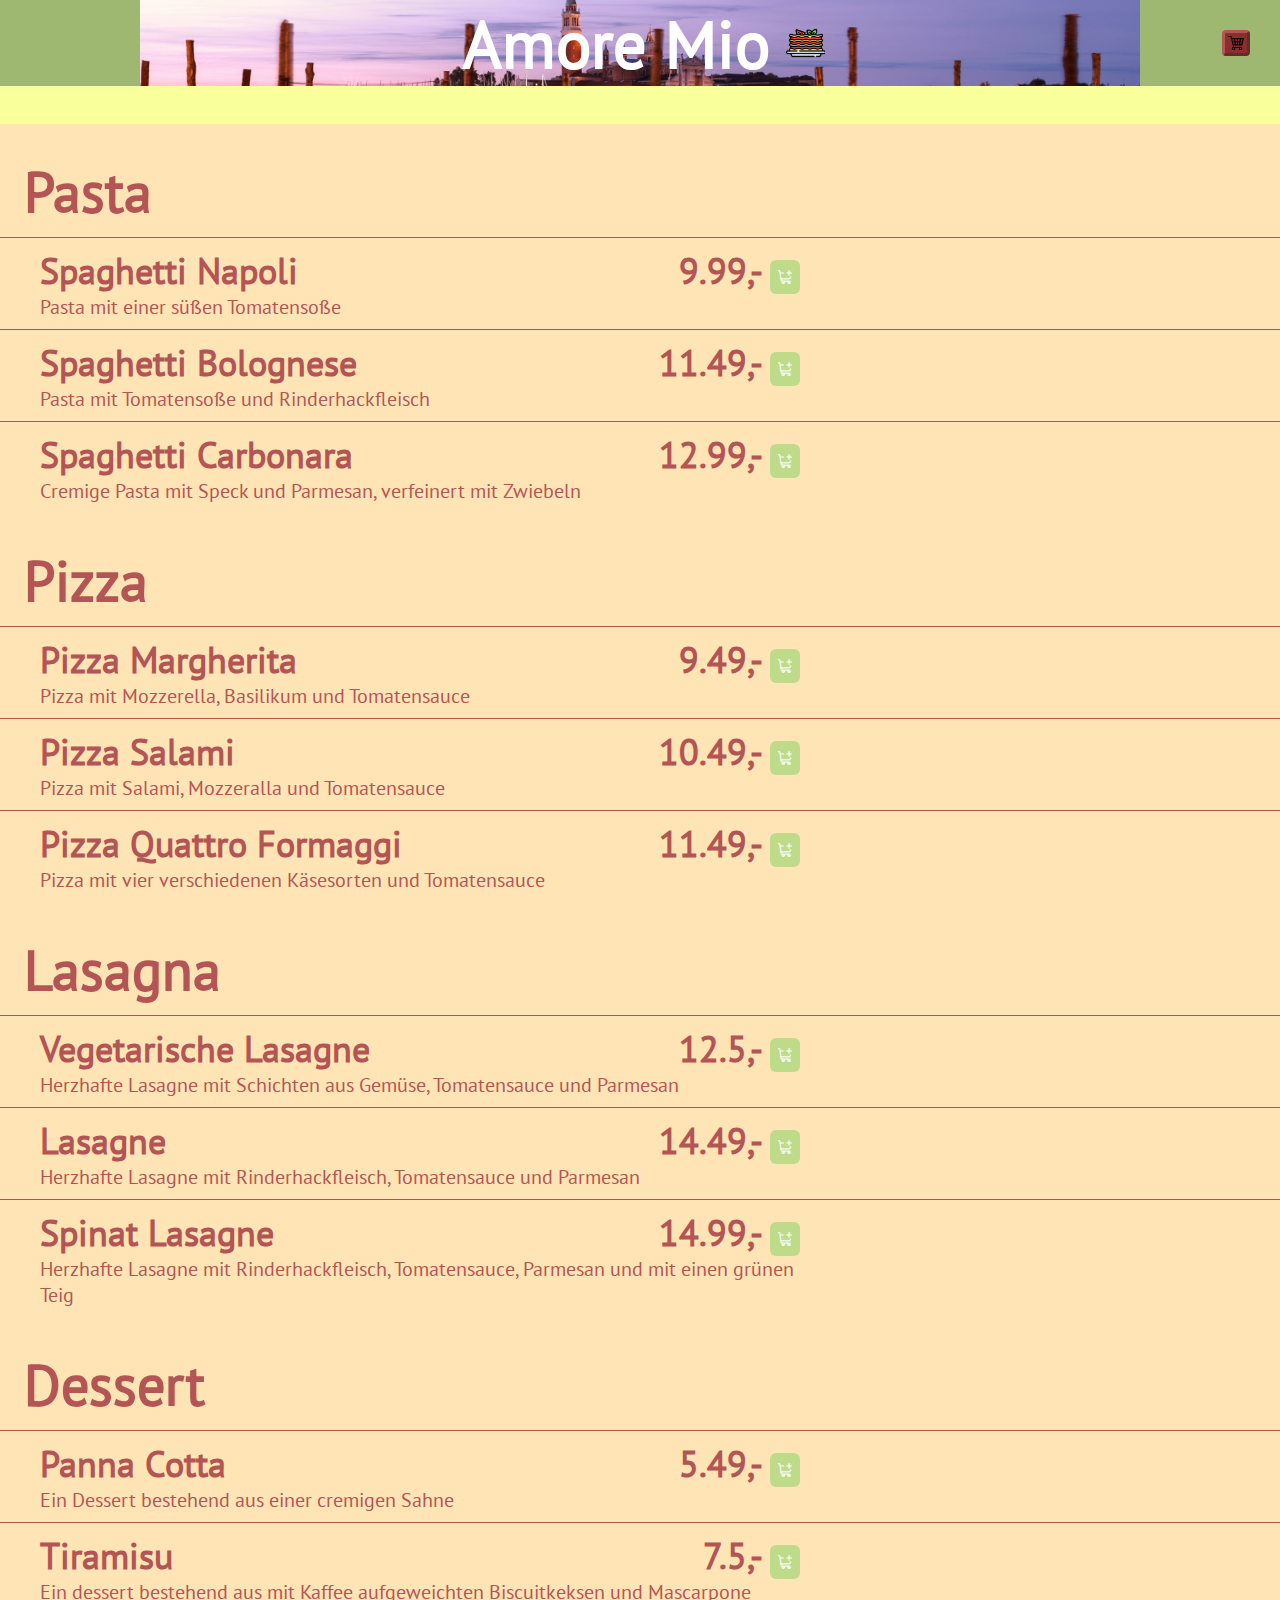
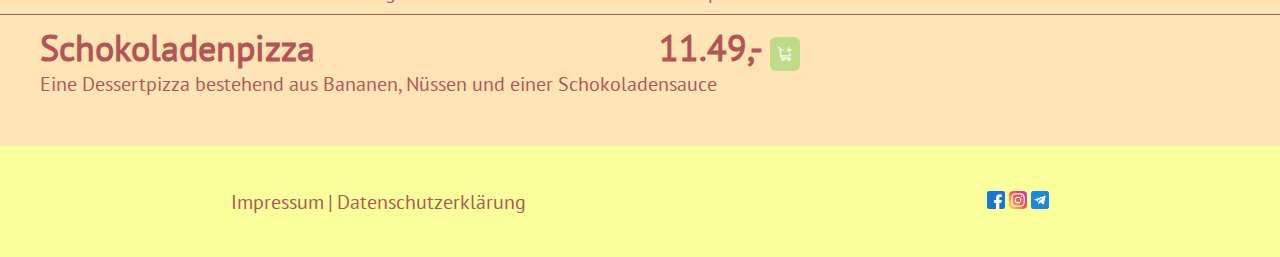
<file: index.html>
<!DOCTYPE html>
<html lang="en">
<head>
    <meta charset="UTF-8">
    <meta name="viewport" content="width=device-width, initial-scale=1.0">
    <link rel="shortcut icon" href="./assets/icons/lasagne-favicon.png" type="image/x-icon">
    <title>Amore Mio</title>

    <link rel="stylesheet" href="style.css">
    <link rel="stylesheet" href="./style/icons.css">
    <link rel="stylesheet" href="./style/header.css">
    <link rel="stylesheet" href="./style/shoppingcart.css">
    <link rel="stylesheet" href="./style/main-content.css">
    <link rel="stylesheet" href="./style/scrollbar.css">
    <link rel="stylesheet" href="./style/media-querry.css">
    <link rel="stylesheet" href="./style/footer.css">
    

    <script src="./scripts/file-storage.js"></script>
    <script src="./script.js"></script>
    <script src="./scripts/template.js" ></script>

</head>

<body onload="render()">

    <div id="popup-window"></div>

    <header>
            <h1 class="headline">Amore Mio</h1>
            <img class="lasagna-icon" src="./assets/icons/lasagne.png" alt="llasagna.png">
            <a onclick="toggleShoppingcart()">
                <img class="shoppingcart-icon-button" src="./assets/icons/einkaufswagen.png" alt="einkaufswagen.png">
            </a>
    </header>

        <section class="pricelist-section">
            <div id="pricelist_id">
        
            </div>

            <div class="main-content-bootom">
            </div>
        </section>

                        <section id="shoppingcart_id" class="shopingcart-window close-shoppingcart">
                            <div class="shopingcart-header">
                                <h2>Warenkorb<img class="shoppingcart-icon-side-window " src="./assets/icons/einkaufswagen.png" alt="shoppingcart.png"></h2>
                                <button class="shoppingcart-button" onclick="toggleShoppingcart()"><img class="shoppingcart-arrow" src="./assets/icons/shoppingcart-arrow.png" alt="arrow.png"></button>
                            </div>
                            <div class="scroll-behavior" id="shoppingcart_content_id">

                            </div>
                            <div id="bill_id">
                                
                            </div>
                            <button onclick="confirmOrder()" class="d_none">X</button>
                        </section>

        <button class="bottom-button" onclick="toggleShoppingcart()">Warenkorb</button>

        <footer class="footer-order">
            <div >
                <a class="footer-font-style" href="./impressum.html">Impressum</a>
                <a class="footer-font-style">|</a>
                <a class="footer-font-style" href="./datenschutz.html">Datenschutzerklärung</a>
            </div>
            <div>
                    <a  href="https://telegram.org/"><img class="social-media-icons"  src="./assets/icons/facebook.png" alt="facebook.png"></a>
                    <a  href="https://www.facebook.com/"><img class="social-media-icons"  src="./assets/icons/instagram.png" alt="instagramm.png"></a>
                    <a  href="https://www.instagram.com/"><img class="social-media-icons"  src="./assets/icons/telegramm.png" alt="telegramm.png"></a>
            </div>
        </footer>
    

    
    
</body>
</html>
</file>
<file: style.css>
@font-face {
    font-family: 'PT-Sans';
    src: url(./assets/fonts/PTSans-Regular.ttf);
}

*{
    margin: 0;
    box-sizing: border-box;
}

body{
    color: white;
    font-family: 'PT-Sans';
    background-color:rgb(249 255 155);
    overflow-x: hidden;
    
}

button{
    border-radius: 4px;
    background-color: rgb(190, 219, 138);
    border-color: rgb(191, 221, 138);
    padding: 4px 8px;
    color: white;
}

button:hover{
    filter: brightness(1.2);
    cursor: pointer;
}

h1{
    font-size: 66px;
}

h2{
    font-size: 56px;
}

h3{
    font-size: 36px;
}

p{
    font-size: 20px;
}

a{
    font-size: 20px;
}


.separator{
    height: 1px;
    background-color: aliceblue;
}


.bottom-button{
    width: 100%;
    height: 45px;
    position: fixed;
    bottom: 0px;
    display: none;
    color: white;
    font-size: 15px;
}

.d_none{
    display: none;
}

.background-darkener{
    height: 100%;
    width: 100%;
    background-color: rgba(0, 0, 0, 0.562);
    position: fixed;
    left: 0px;
    top: 0px;
}
</file>
<file: style/icons.css>
.lasagna-icon{
    height: 40px;
    width: 47px;
    object-fit: cover;
    padding-left: 8px;
}

.shoppingcart-icon-button{
    height: 26px;
    width: 28px;
    position: absolute;
    right: 30px;
    top: 30px;
    object-fit: cover;

    background-color: rgb(139 46 46);
    border-radius: 4px;
    border: solid rgb(180, 85, 85);
    border-style: outset;

    padding: 3px;
}

.shoppingcart-icon-button:hover{
   background-color: rgb(180, 85, 85);
   cursor: pointer;
}



.shoppingcart-icon-side-window{
    height: 19px;
    width: 20px;
    margin-left: 5px;
    margin-bottom: -1px;
}


.shoppingcart-arrow{
    height: 14px;
    width: 14px; 
    margin-top: 3px;
}

.plus-icon{
    height: 14px;
    width: 14px;
    margin-top: 3px;
}

.social-media-icons{
    height: 18px;
    width: 18px;
}

.social-media-icons:hover{
    filter: brightness(1.2);
}
</file>
<file: style/header.css>
header{
    background-color:rgb(158, 184, 113);
    height: 86px;

    display:flex;
    justify-content: center;
    align-items: center;

    background-image: url("./img/geoffroy-hauwen-BPLXQJFlZDM-unsplash.jpg");
    background-repeat: no-repeat;
    background-position: 50% 36%;
    background-size: 1000px 700px;
    

    

    padding-left: 11px;
    padding-right: 11px;

}

.headline{
    display: flex;
    padding: 8px;
}
</file>
<file: style/shoppingcart.css>
.close-shoppingcart{
    transform: translateX(100%);
}

.shopingcart-header{
    display: flex;
    flex-direction: row;
    justify-content: space-between;
    align-items: center;

    background-color: rgb(180, 85, 85);
    padding: 15px;
    padding-bottom: 5px;
}



.shopingcart-window{
    background-color: rgb(217 116 116);
    display: flex;
    flex-direction: column;


    

    width: 456px;
    height: 100vh;

    top: 0px;
    right: 0px;

    position: fixed;

    z-index: 1000;

    transition: all 750ms ease-in-out;
}

.shoppingcart-button{
    border-radius: 5px;
    background-color: rgb(139 46 46);
    border-color: rgb(171 70 70);
    padding-left: 11px;
}



.shopingcart-content{
    border-bottom: 1px solid white; 
    padding: 10px; 
    color:rgb(171 70 70);
}

.order-section{
    display: flex;
    justify-content: space-between;
    padding-top: 2px;
}

.add-remove-button{
    background-color: rgb(171 70 70);
    border-color: rgb(171 70 70);
    border-radius: 15px;
    padding-top: 0;
    padding-bottom: 0px;
    padding-right: 2px;
    padding-left: 2px;
    height: 22px;
    width: 22px;
    font-size: 16px;
    
    border-style: none;
}


.clear-button{
    background-color: rgb(139 46 46);
    border-color: rgb(171 70 70);
    bottom: 1px;
    position: absolute;
    right: 1px;
    color:forestgreen;
    font-size: bold;
}



.take-out-basket-button{
    background-color: rgb(171 70 70);
    border-color: rgb(171 70 70);
    height: 24px;
    width: 24px;
    font-size: 12px;
    padding-bottom: 11px;
    padding-left: 5px;
    padding-right: 5px;
    padding-top: 3px;
    border-style: none;
    padding-top: 5px;
}

.display-flex-space-between{
    display: flex;
    justify-content: space-between;
    align-items: center;
}




.bill-summary{
    font-size: 11px;
    padding-bottom: 6px;
    bottom: 15px;
    width: 100%;
    border-top : 1px solid white;
}

.bill-food-deliver{
    display: flex;
    justify-content: space-between;
    padding-left: 6px;
    padding-right: 6px;
    background-color: rgb(190, 219, 138);
    color: rgb(171 70 70);
}

.bill-total{
    display: flex;
    justify-content: space-between;
    padding-left: 6px;
    padding-right: 6px;
    color: white;
}

.pay-button{
    color:rgb(171 70 70);
    border-radius: 15px;
    border-style: none;
    font-size: 19px;
}

.pay-button-container{
    display: flex;
    justify-content: center;
    align-items: center;
    padding-top: 9px;
}

.deliverly-service-description{
    font-size: 8px;
}


.popup-window-buy{
    position: absolute;
    height: 149px;
    width: 237px;
    border-radius: 8px;

    background-color: rgb(139 46 46);

    top: 50vh;
    left: 50%;
    transform: translate(-50%, -50%);
}

.popup-window-buy-content{
    text-align: center;
    padding: 15px;
    display: flex;
    justify-content: center;
    align-items: center;
    flex-direction: column;
}

.popup-window-buy-content-space{
    height: 29px;
}

.popup-window-buy-button{
    padding: 2px 16px 2px 16px;
    border-radius: 15px;
    border-style: none;
    font-size: 20px;
}
</file>
<file: style/main-content.css>
.main-content{
    color: rgb(180, 85, 85);
    background-color: moccasin;
    padding: 9px 40px;
    padding-right: 480px;
    border-top: solid 1px;
}

.pricelist-section{
    padding: 38px 0px 0px 0px;
}


.price-seperator{
    display:flex;
    flex-direction: row;
    justify-content: space-between;
    align-items: center;
}

.topic-from-menue{
    color: rgb(180, 85, 85);
    background-color: moccasin;
    padding: 24px;
    padding-top: 31px;
    padding-bottom: 10px;
}

.main-content-bootom{
    height: 40px;
    background-color: moccasin;
}

.plus-button{
    padding: 7px 8px;
    border-style: none;
    border-radius: 6px;
}
</file>
<file: style/scrollbar.css>
.scroll-behavior{
    background-color: rgb(190, 219, 138);
    height: calc(100% - 153px);
    overflow: hidden;
    overflow-y: auto;
}

.scroll-behavior::-webkit-scrollbar {
    width: 6px;
}

.scroll-behavior::-webkit-scrollbar-track {
    background-color:white;
}

.scroll-behavior::-webkit-scrollbar-thumb {
    background-color: rgb(180, 85, 85);
}

.scroll-behavior::-webkit-scrollbar-thumb:hover {
    background-color: rgb(217 116 116);
}
</file>
<file: style/media-querry.css>
@media(max-width: 650px) {
    h3{
        font-size: 11px;
    }

    h2{
        font-size: 11px;
    }

    p{
        font-size: 6px;
    }

    a{
        font-size: 11px;
    }

    .plus-icon{
        height: 6px;
        width: 6px;
        margin-bottom: 1px;
    }

    .plus-button{
        border-radius: 0px;
        padding: 0px 3px;
        width: 18px;
    }

    .main-content {
    
        padding: 9px 40px;
        padding-right: 211px;
    }

    .shopingcart-window {
    

    
        width: 196px;
    
        top: 0px;
        right: 0px;

    }

    .shoppingcart-icon-side-window {
        height: 10px;
        width: 11px;
        margin-left: 5px;
        margin-bottom: -1px;
    }

}

@media(max-width: 480px){
 
    .bottom-button{
        display: block;
    }

    .main-content {
    
        padding: 9px 40px;
        padding-right: 10px;
    }

    .shoppingcart-icon-button{
        display: none;
    }

    .shopingcart-window {

        width: 100%;

    }


}
</file>
<file: style/footer.css>
footer{
    height: 111px;
}

.footer-font-style{
    text-decoration: none;
    color: rgb(180, 85, 85);
}

.footer-font-style:hover{
    filter: brightness(1.2);
}


.footer-order{
    display: flex;
    align-items: center;
    justify-content: space-around;
}
</file>
